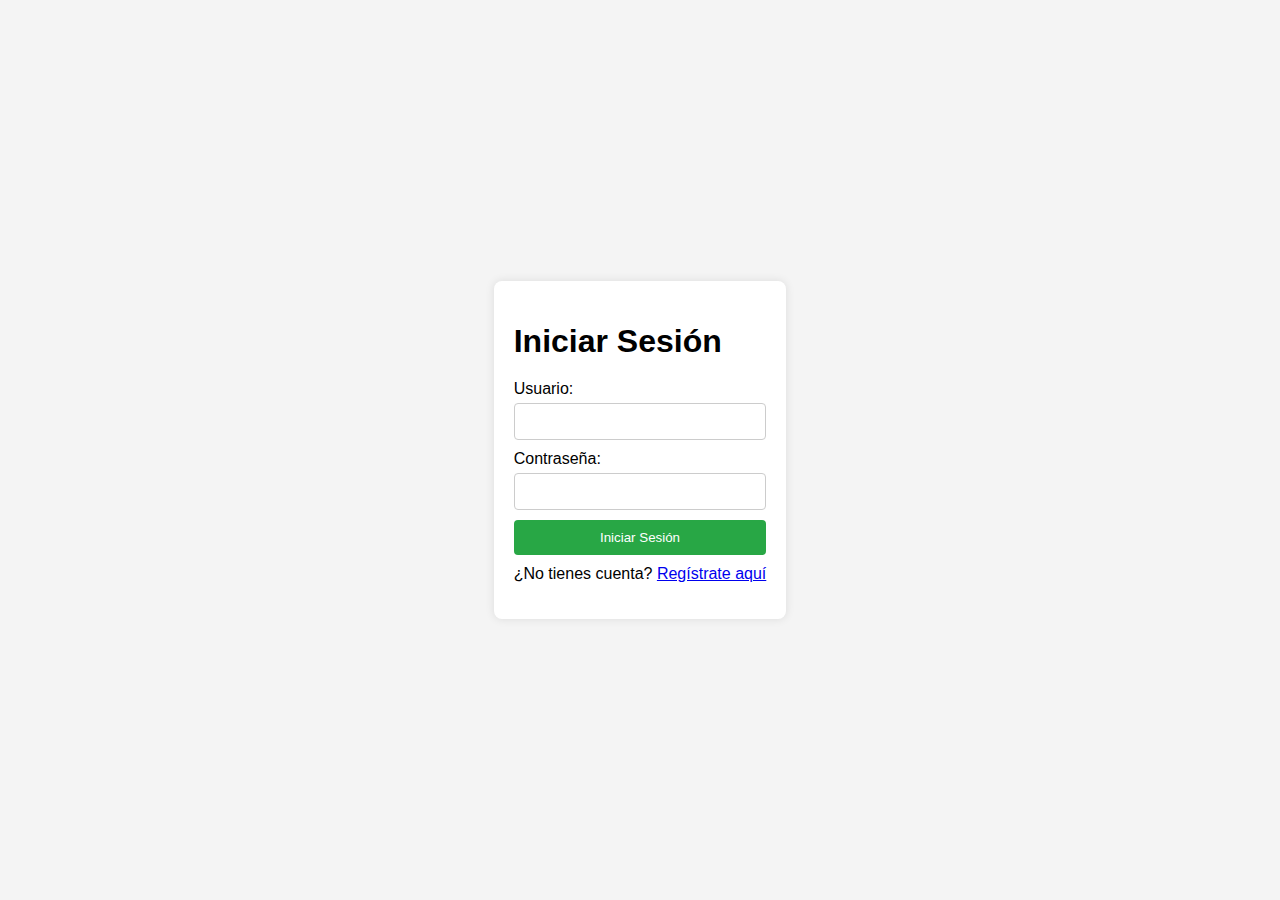
<file: index.html>
<!DOCTYPE html>
<html lang="es">
<head>
    <meta charset="UTF-8">
    <meta http-equiv="X-UA-Compatible" content="IE=edge">
    <meta name="viewport" content="width=device-width, initial-scale=1.0">
    <title>Redireccionando...</title>
    <!-- Redirige automáticamente a login/login.html después de 0 segundos -->
    <meta http-equiv="refresh" content="0;url=login/login.html">
</head>
<body>
    <p>Redirigiendo a la página de inicio de sesión...</p>
</body>
</html>
</file>
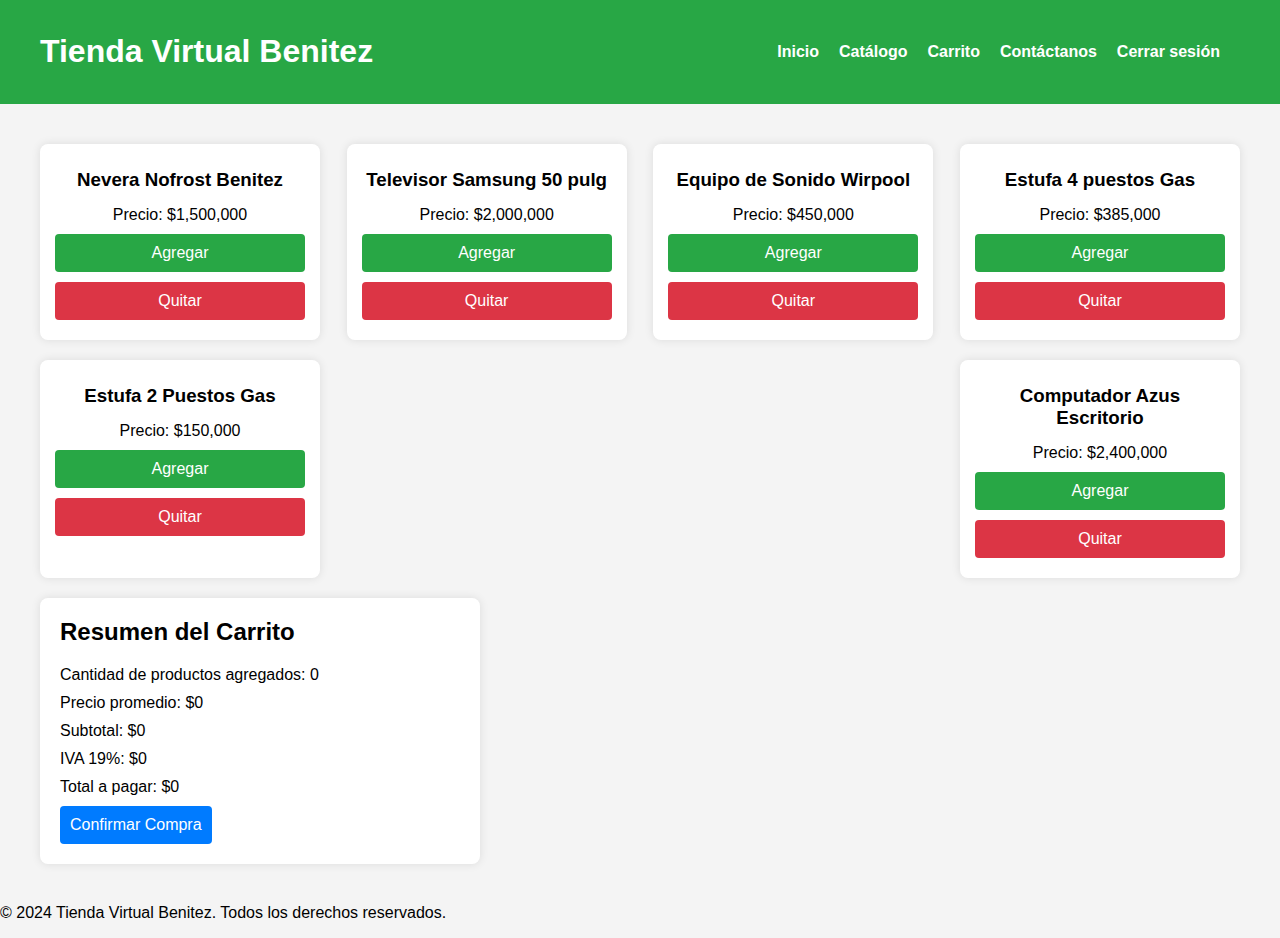
<file: catalogo/catalogo.html>
<!DOCTYPE html>
<html lang="es">
<head>
    <meta charset="UTF-8">
    <meta name="viewport" content="width=device-width, initial-scale=1.0">
    <title>Catálogo - Tienda Virtual Benitez</title>
    <link rel="stylesheet" href="catalogo.css">
</head>
<body>
    <header>
        <div class="header-content">
            <div class="logo">
                <h1>Tienda Virtual Benitez</h1>
            </div>
            <nav>
                <ul>
                    <li><a href="../pagina_principal/pagina_principal.html">Inicio</a></li>
                    <li><a href="catalogo.html">Catálogo</a></li>
                    <li><a href="../carrito/carrito.html">Carrito</a></li>
                    <li><a href="../contactanos/contactanos.html">Contáctanos</a></li>
                    <li><a href="../login/login.html" id="logout">Cerrar sesión</a></li>
                </ul>
            </nav>
        </div>
    </header>
    <main>
        <section id="product-container">
            <!-- Los productos se cargarán dinámicamente aquí -->
        </section>
        <section class="cart-summary">
            <h2>Resumen del Carrito</h2>
            <p id="cart-quantity">Cantidad de productos agregados: 0</p>
            <p id="cart-average-price">Precio promedio: $0.00</p>
            <p id="cart-subtotal">Subtotal: $0.00</p>
            <p id="cart-iva">IVA 19%: $0.00</p>
            <p id="cart-total">Total a pagar: $0.00</p>
            <button id="confirm-purchase">Confirmar Compra</button>
        </section>
    </main>
    <footer>
        <p>&copy; 2024 Tienda Virtual Benitez. Todos los derechos reservados.</p>
    </footer>
    <script src="catalogo.js"></script>
</body>
</html>
</file>
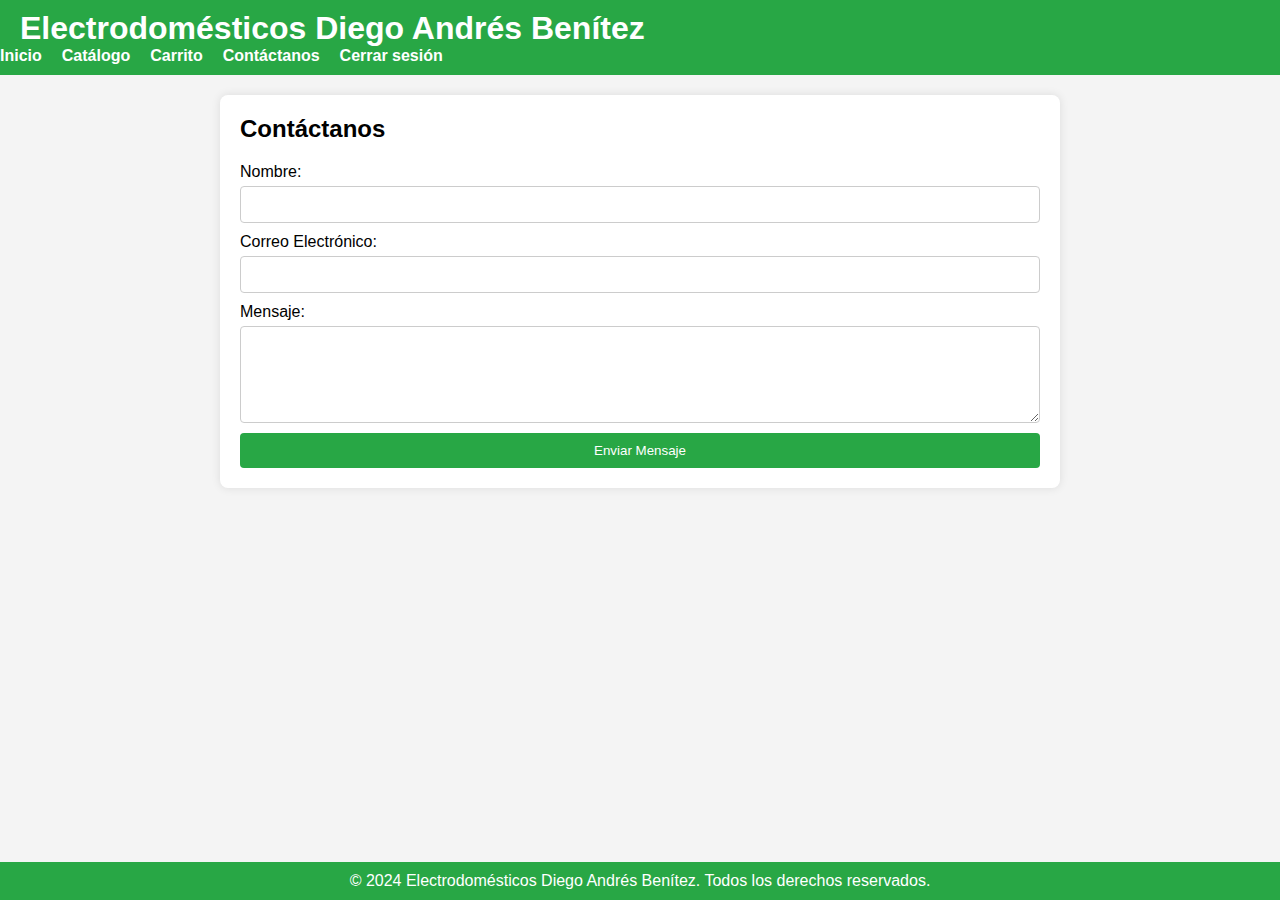
<file: contactanos/contactanos.html>
<!DOCTYPE html>
<html lang="es">
<head>
    <meta charset="UTF-8">
    <meta name="viewport" content="width=device-width, initial-scale=1.0">
    <title>Contáctanos - Electrodomésticos Diego Andrés Benítez</title>
    <link rel="stylesheet" href="contactanos.css">
</head>
<body>
    <header>
        <div class="logo">
            <h1>Electrodomésticos Diego Andrés Benítez</h1>
        </div>
        <nav>
            <ul>
                <li><a href="../pagina_principal/pagina_principal.html">Inicio</a></li>
                <li><a href="../catalogo/catalogo.html">Catálogo</a></li>
                <li><a href="../carrito/carrito.html">Carrito</a></li>
                <li><a href="../contactanos/contactanos.html">Contáctanos</a></li>
                <li><a href="../login/login.html" id="logout">Cerrar sesión</a></li>
            </ul>
        </nav>
    </header>
    <main>
        <section class="contact-container">
            <h2>Contáctanos</h2>
            <form id="contactForm">
                <label for="name">Nombre:</label>
                <input type="text" id="name" name="name" required>
                
                <label for="email">Correo Electrónico:</label>
                <input type="email" id="email" name="email" required>
                
                <label for="message">Mensaje:</label>
                <textarea id="message" name="message" rows="5" required></textarea>
                
                <button type="submit">Enviar Mensaje</button>
            </form>
        </section>
    </main>
    <footer>
        <p>&copy; 2024 Electrodomésticos Diego Andrés Benítez. Todos los derechos reservados.</p>
    </footer>
    <script src="contactanos.js"></script>
</body>
</html>
</file>
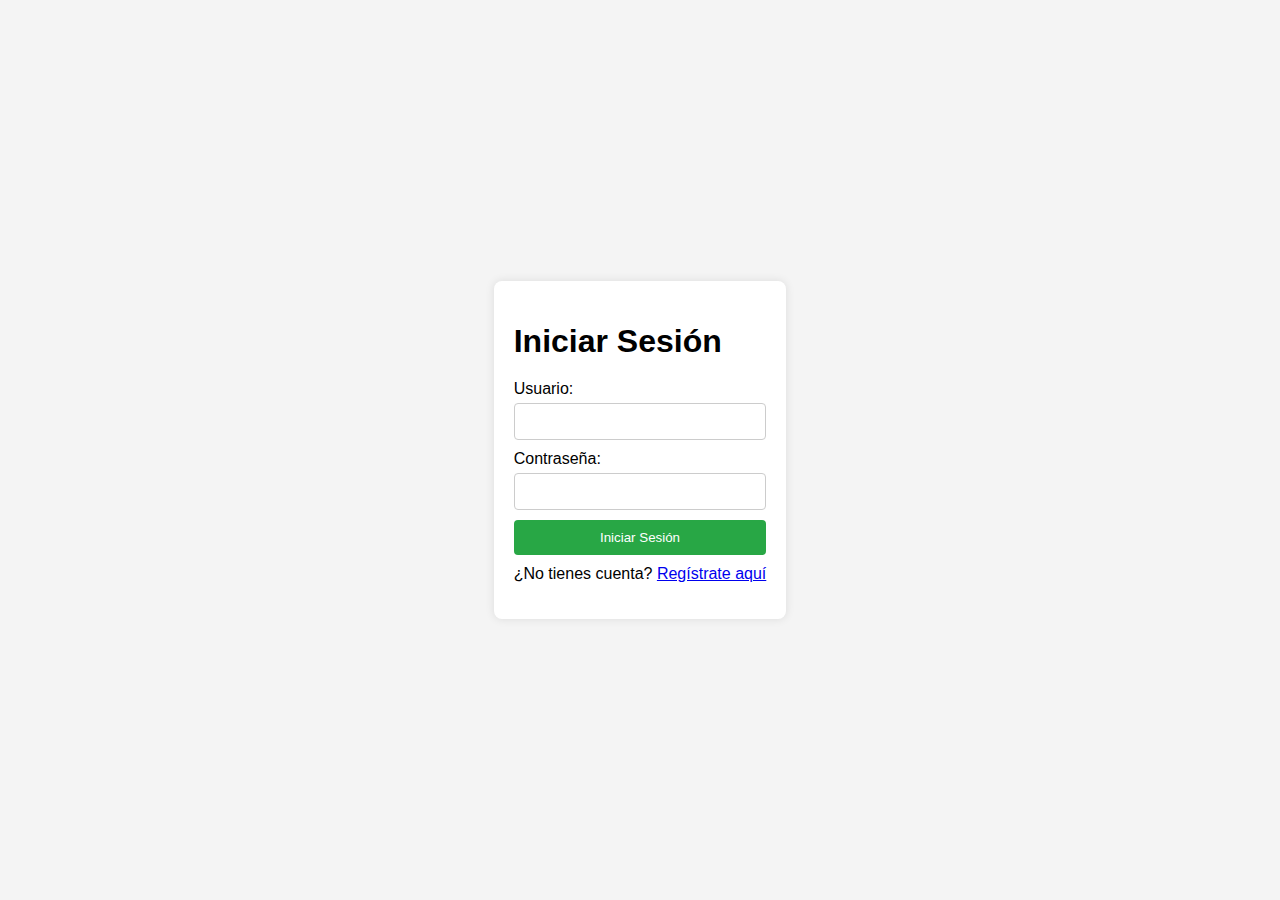
<file: login/login.html>
<!DOCTYPE html>
<html lang="es">
<head>
    <meta charset="UTF-8">
    <meta name="viewport" content="width=device-width, initial-scale=1.0">
    <title>Login - Tienda Virtual Andres Benitez</title>
    <link rel="stylesheet" href="login.css">
</head>
<body>
    <div class="login-container">
        <h1>Iniciar Sesión</h1>
        <form id="loginForm">
            <label for="username">Usuario:</label>
            <input type="text" id="username" name="username" required>
            <label for="password">Contraseña:</label>
            <input type="password" id="password" name="password" required>
            <button type="submit">Iniciar Sesión</button>
            <p>¿No tienes cuenta? <a href="../registro/registro.html">Regístrate aquí</a></p>
        </form>
    </div>
    <script src="login.js"></script>
</body>
</html>
</file>
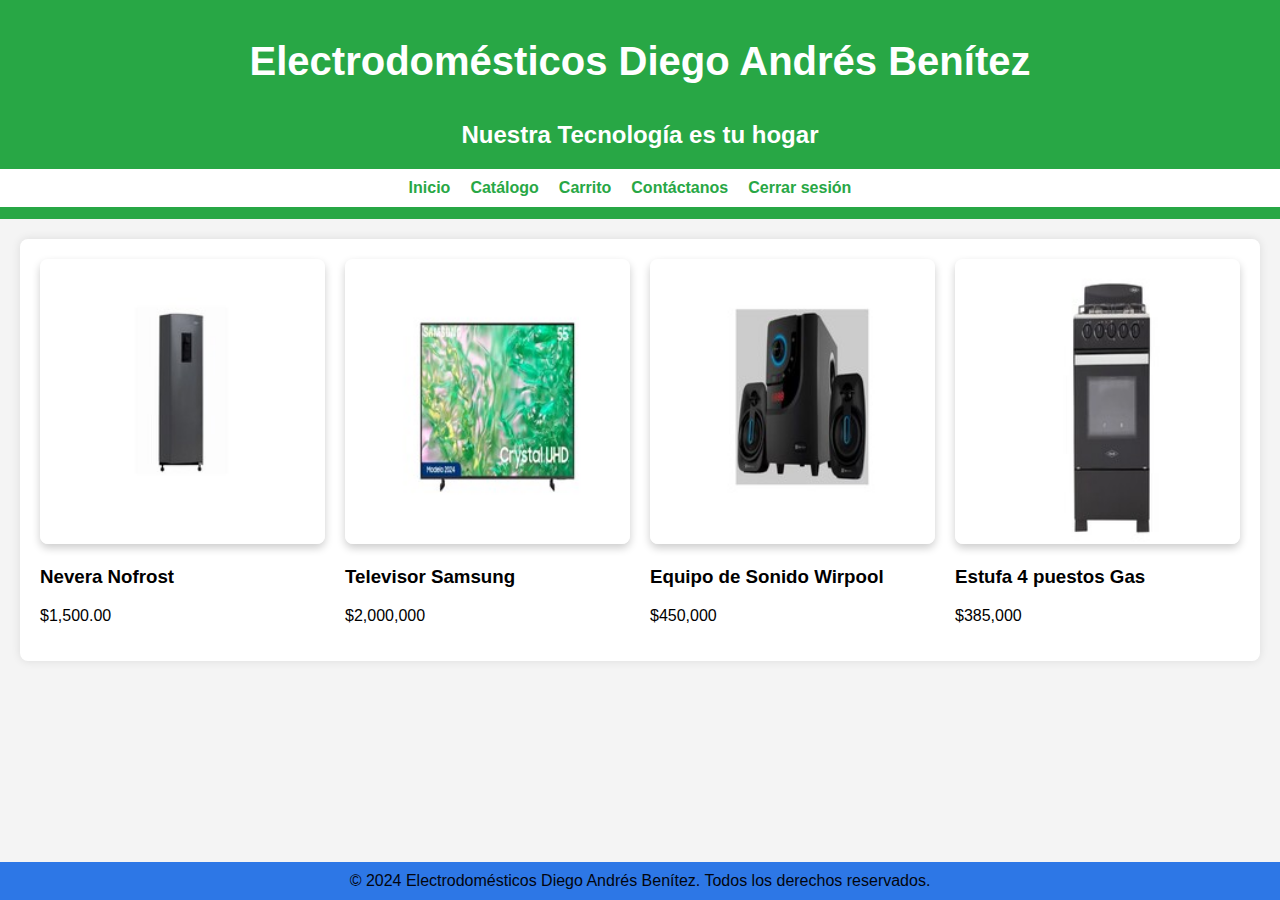
<file: pagina_principal/pagina_principal.html>
<!DOCTYPE html>
<html lang="es">
<head>
    <meta charset="UTF-8">
    <meta name="viewport" content="width=device-width, initial-scale=1.0">
    <title>Electrodomésticos Diego Andrés Benítez</title>
    <link rel="stylesheet" href="pagina_principal.css">
</head>
<body>
    <header>
        <div class="header-content">
            <h1 id="logo">Electrodomésticos Diego Andrés Benítez</h1>
            <h2 id="slogan">Nuestra Tecnología es tu hogar</h2>
        </div>
        <nav>
            <ul>
                <li><a href="../pagina_principal/pagina_principal.html">Inicio</a></li>
                <li><a href="../catalogo/catalogo.html">Catálogo</a></li>
                <li><a href="../carrito/carrito.html">Carrito</a></li>
                <li><a href="../contactanos/contactanos.html">Contáctanos</a></li>
                <li><a href="../login/login.html" id="logout">Cerrar sesión</a></li>
            </ul>
        </nav>
    </header>
    <main>
        <section class="gallery">
            <div class="gallery-item">
                <img src="../images/products/Diapositiva1.jpg" alt="Nevera 1">
                <div class="item-info">
                    <h3>Nevera Nofrost</h3>
                    <p>$1,500.00</p>
                </div>
            </div>
            <div class="gallery-item">
                <img src="../images/products/Diapositiva2.jpg" alt="Producto 2">
                <div class="item-info">
                    <h3>Televisor Samsung</h3>
                    <p>$2,000,000</p>
                </div>
            </div>
            <div class="gallery-item">
                <img src="../images/products/Diapositiva3.jpg" alt="Producto 3">
                <div class="item-info">
                    <h3>Equipo de Sonido Wirpool</h3>
                    <p>$450,000</p>
                </div>
            </div>
            <div class="gallery-item">
                <img src="../images/products/Diapositiva4.jpg" alt="Producto 4">
                <div class="item-info">
                    <h3>Estufa 4 puestos Gas</h3>
                    <p>$385,000</p>
                </div>
            </div>
        </section>
    </main>
    <footer>
        <p>&copy; 2024 Electrodomésticos Diego Andrés Benítez. Todos los derechos reservados.</p>
    </footer>
    <script src="pagina_principal.js"></script>
</body>
</html>
</file>
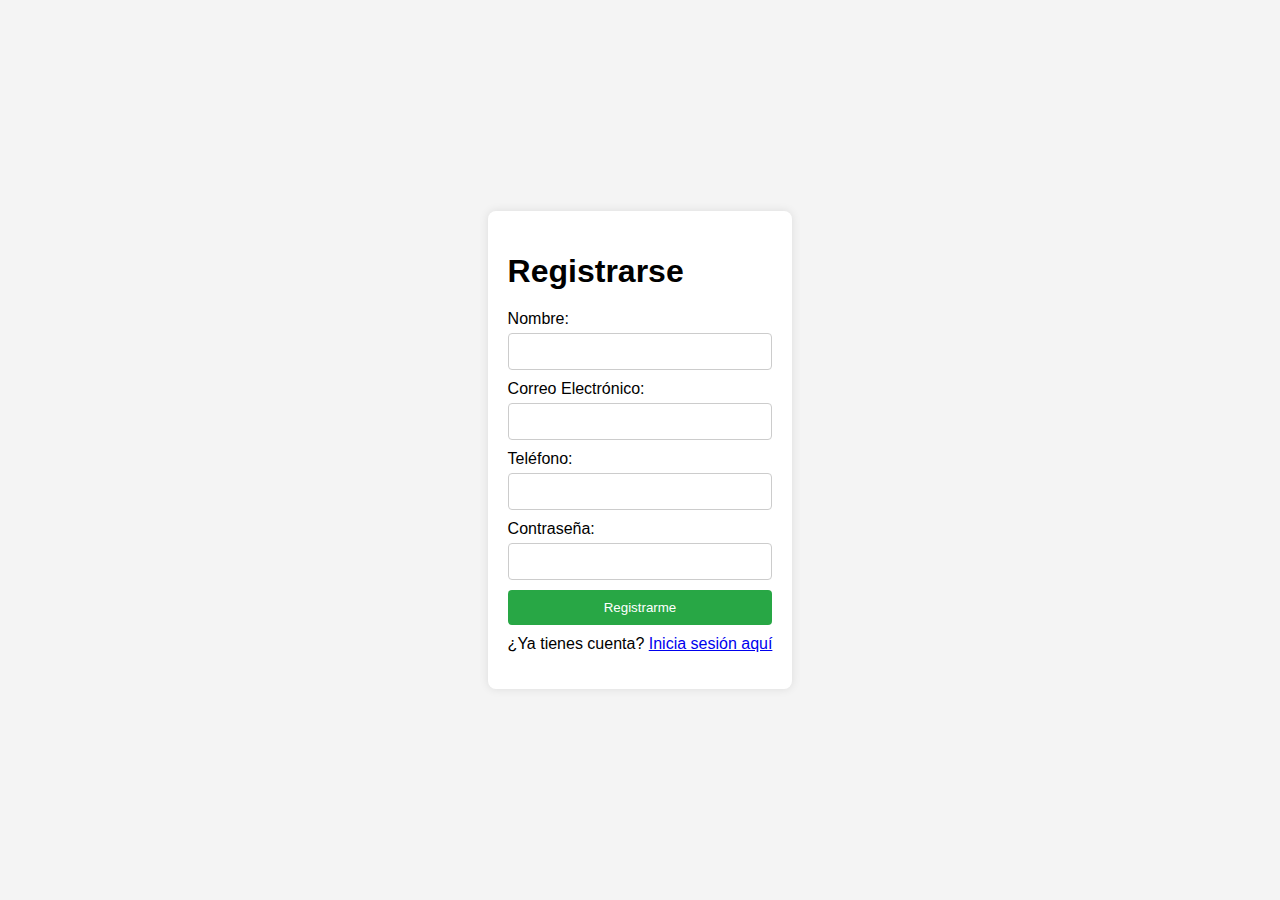
<file: registro/registro.html>
<!DOCTYPE html>
<html lang="es">
<head>
    <meta charset="UTF-8">
    <meta name="viewport" content="width=device-width, initial-scale=1.0">
    <title>Registro - Tienda Virtual Andres Benitez</title>
    <link rel="stylesheet" href="registro.css">
</head>
<body>
    <div class="registro-container">
        <h1>Registrarse</h1>
        <form id="registroForm">
            <label for="name">Nombre:</label>
            <input type="text" id="name" name="name" required>
            
            <label for="email">Correo Electrónico:</label>
            <input type="email" id="email" name="email" required>
            
            <label for="phone">Teléfono:</label>
            <input type="tel" id="phone" name="phone" required>
            
            <label for="password">Contraseña:</label>
            <input type="password" id="password" name="password" required>
            
            <button type="submit">Registrarme</button>
            <p>¿Ya tienes cuenta? <a href="../login/login.html">Inicia sesión aquí</a></p>
        </form>
    </div>
    <script src="registro.js"></script>
</body>
</html>
</file>
<file: catalogo/catalogo.css>
/* catalogo.css */
body {
    font-family: Arial, sans-serif;
    margin: 0;
    padding: 0;
    background-color: #f4f4f4;
}

header {
    background-color: #28a745;
    color: white;
    padding: 12px 0;
}

.header-content {
    max-width: 1200px;
    margin: 0 auto;
    display: flex;
    justify-content: space-between;
    align-items: center;
    padding: 0 20px;
}

nav ul {
    list-style: none;
    padding: 0;
    margin: 0;
    display: flex;
}

nav ul li {
    margin-right: 20px;
}

nav ul li a {
    color: white;
    text-decoration: none;
    font-weight: bold;
    transition: color 0.3s;
}

nav ul li a:hover {
    text-decoration: underline;
    color: #ffc107;
}

main {
    padding: 20px;
    max-width: 1200px;
    margin: 20px auto;
    display: flex;
    flex-direction: column; /* Cambiado de row a column para móviles */
    gap: 20px;
}

#product-container {
    display: flex;
    flex-wrap: wrap;
    gap: 20px;
    justify-content: space-between;
}

.product {
    background-color: #fff;
    border-radius: 8px;
    box-shadow: 0 0 10px rgba(0, 0, 0, 0.1);
    padding: 15px;
    width: calc(25% - 20px);
    box-sizing: border-box;
    display: flex;
    flex-direction: column;
    align-items: center;
}

.product img {
    max-width: 100%;
    border-radius: 8px;
}

.product h3 {
    margin: 10px 0;
    text-align: center;
}

.product p {
    margin: 5px 0;
    text-align: center;
}

.product button {
    background-color: #28a745;
    color: white;
    border: none;
    padding: 10px;
    border-radius: 4px;
    cursor: pointer;
    font-size: 16px;
    margin: 5px;
    width: 100%;
}

.product button.remove {
    background-color: #dc3545;
}

.product button:hover {
    background-color: #218838;
}

.product button.remove:hover {
    background-color: #c82333;
}

.cart-summary {
    background-color: #fff;
    border-radius: 8px;
    box-shadow: 0 0 10px rgba(0, 0, 0, 0.1);
    padding: 20px;
    width: 100%; /* Cambiado a 100% para móviles */
    max-width: 400px; /* Máximo ancho en pantallas grandes */
}

.cart-summary h2 {
    margin-top: 0;
}

.cart-summary p {
    margin: 10px 0;
}

button {
    background-color: #007bff;
    color: white;
    border: none;
    padding: 10px;
    border-radius: 4px;
    cursor: pointer;
    font-size: 16px;
}

button:hover {
    background-color: #0056b3;
}

/* Media Queries para pantallas más pequeñas */
@media (max-width: 1200px) {
    .product {
        width: calc(33.33% - 20px); /* Tres productos por fila en pantallas medianas */
    }
}

@media (max-width: 768px) {
    .product {
        width: calc(50% - 20px); /* Dos productos por fila en pantallas pequeñas */
    }

    .cart-summary {
        width: 100%; /* Ancho completo en pantallas muy pequeñas */
    }
}

@media (max-width: 480px) {
    .product {
        width: 100%; /* Un producto por fila en pantallas muy pequeñas */
    }

    .header-content {
        flex-direction: column;
        align-items: flex-start;
    }

    nav ul {
        flex-direction: column;
        align-items: flex-start;
    }

    nav ul li {
        margin-bottom: 10px;
    }
}
</file>
<file: contactanos/contactanos.css>
/* contactanos.css */
body {
    font-family: Arial, sans-serif;
    margin: 0;
    padding: 0;
    background-color: #f4f4f4;
}

header {
    background-color: #28a745;
    color: white;
    padding: 10px 0;
}

header .logo h1 {
    margin: 0;
    padding-left: 20px;
}

nav ul {
    list-style: none;
    padding: 0;
    margin: 0;
    display: flex;
}

nav ul li {
    margin-right: 20px;
}

nav ul li a {
    color: white;
    text-decoration: none;
    font-weight: bold;
}

nav ul li a:hover {
    text-decoration: underline;
}

main {
    padding: 20px;
    max-width: 800px;
    margin: 20px auto;
    background-color: #fff;
    border-radius: 8px;
    box-shadow: 0 0 10px rgba(0, 0, 0, 0.1);
}

.contact-container h2 {
    margin-top: 0;
}

form {
    display: flex;
    flex-direction: column;
}

label {
    margin-bottom: 5px;
}

input, textarea {
    padding: 10px;
    margin-bottom: 10px;
    border: 1px solid #ccc;
    border-radius: 4px;
}

button {
    padding: 10px;
    background-color: #28a745;
    border: none;
    color: #fff;
    border-radius: 4px;
    cursor: pointer;
}

button:hover {
    background-color: #218838;
}

footer {
    background-color: #28a745;
    color: white;
    text-align: center;
    padding: 10px 0;
    position: fixed;
    width: 100%;
    bottom: 0;
}

footer p {
    margin: 0;
}
</file>
<file: login/login.css>
/* El mismo CSS de antes */
body {
    font-family: Arial, sans-serif;
    background-color: #f4f4f4;
    display: flex;
    justify-content: center;
    align-items: center;
    height: 100vh;
    margin: 0;
}

.login-container {
    background: #fff;
    padding: 20px;
    border-radius: 8px;
    box-shadow: 0 0 10px rgba(0, 0, 0, 0.1);
}

h1 {
    margin-bottom: 20px;
}

form {
    display: flex;
    flex-direction: column;
}

label {
    margin-bottom: 5px;
}

input {
    padding: 10px;
    margin-bottom: 10px;
    border: 1px solid #ccc;
    border-radius: 4px;
}

button {
    padding: 10px;
    background-color: #28a745;
    border: none;
    color: #fff;
    border-radius: 4px;
    cursor: pointer;
}

button:hover {
    background-color: #218838;
}

p {
    margin-top: 10px;
}
</file>
<file: pagina_principal/pagina_principal.css>
/* pagina_principal.css */

body {
    font-family: Arial, sans-serif;
    margin: 0;
    padding: 0;
    background-color: #f4f4f4;
}

header {
    background-color: #28a745; /* Fondo verde para el encabezado */
    color: white;
    padding: 12px 0;
}

.header-content {
    max-width: 1200px;
    margin: 0 auto;
    display: flex;
    flex-direction: column; /* Alineamos el logo y el eslogan verticalmente */
    align-items: center;
    padding: 0 20px;
}

#logo {
    text-align: center;
    font-size: 2.5em;
    animation: logoAnimation 4s ease-out;
}

#slogan {
    text-align: center;
    font-size: 1.5em;
    margin-top: 10px;
    animation: sloganAnimation 4s ease-out;
}

@keyframes logoAnimation {
    0% { opacity: 0; transform: scale(0.5); }
    100% { opacity: 1; transform: scale(1); }
}

@keyframes sloganAnimation {
    0% { opacity: 0; transform: translateY(-20px); }
    100% { opacity: 1; transform: translateY(0); }
}

nav {
    background-color: #ffffff;
    padding: 10px 0;
}

nav ul {
    list-style: none;
    padding: 0;
    margin: 0;
    display: flex;
    justify-content: center;
}

nav ul li {
    margin-right: 20px;
}

nav ul li a {
    color: #28a745; /* Color del texto en el menú */
    text-decoration: none;
    font-weight: bold;
    transition: color 0.3s;
}

nav ul li a:hover {
    color: #ffc107; /* Color al pasar el mouse */
}

main {
    padding: 20px;
    max-width: 1200px;
    margin: 20px auto;
    background-color: #fff;
    border-radius: 8px;
    box-shadow: 0 0 10px rgba(0, 0, 0, 0.1);
}

.gallery {
    display: flex;
    flex-wrap: wrap; /* Permite que las imágenes se ajusten en múltiples líneas */
    gap: 20px; /* Espacio entre imágenes */
    justify-content: center; /* Centra las imágenes en el contenedor */
}

.gallery-item {
    flex: 1 0 21%; /* Ajusta el tamaño de cada imagen. Puedes cambiar el porcentaje según necesites */
    box-sizing: border-box; /* Incluye padding y border en el cálculo del ancho */
}

.gallery-item img {
    width: 100%; /* Asegura que la imagen ocupe el 100% del ancho del contenedor */
    height: auto; /* Mantiene la proporción original de la imagen */
    border-radius: 8px; /* Bordes redondeados opcionalmente */
    box-shadow: 0 4px 8px rgba(0, 0, 0, 0.2); /* Sombra opcional para destacar las imágenes */
}

footer {
    background-color: #2d77e6;
    color: rgb(2, 5, 14);
    text-align: center;
    padding: 10px 0;
    position: fixed;
    width: 100%;
    bottom: 0;
}

footer p {
    margin: 0;
}
</file>
<file: registro/registro.css>
/* El mismo CSS de antes */
body {
    font-family: Arial, sans-serif;
    background-color: #f4f4f4;
    display: flex;
    justify-content: center;
    align-items: center;
    height: 100vh;
    margin: 0;
}

.registro-container {
    background: #fff;
    padding: 20px;
    border-radius: 8px;
    box-shadow: 0 0 10px rgba(0, 0, 0, 0.1);
}

h1 {
    margin-bottom: 20px;
}

form {
    display: flex;
    flex-direction: column;
}

label {
    margin-bottom: 5px;
}

input {
    padding: 10px;
    margin-bottom: 10px;
    border: 1px solid #ccc;
    border-radius: 4px;
}

button {
    padding: 10px;
    background-color: #28a745;
    border: none;
    color: #fff;
    border-radius: 4px;
    cursor: pointer;
}

button:hover {
    background-color: #218838;
}

p {
    margin-top: 10px;
}
</file>
